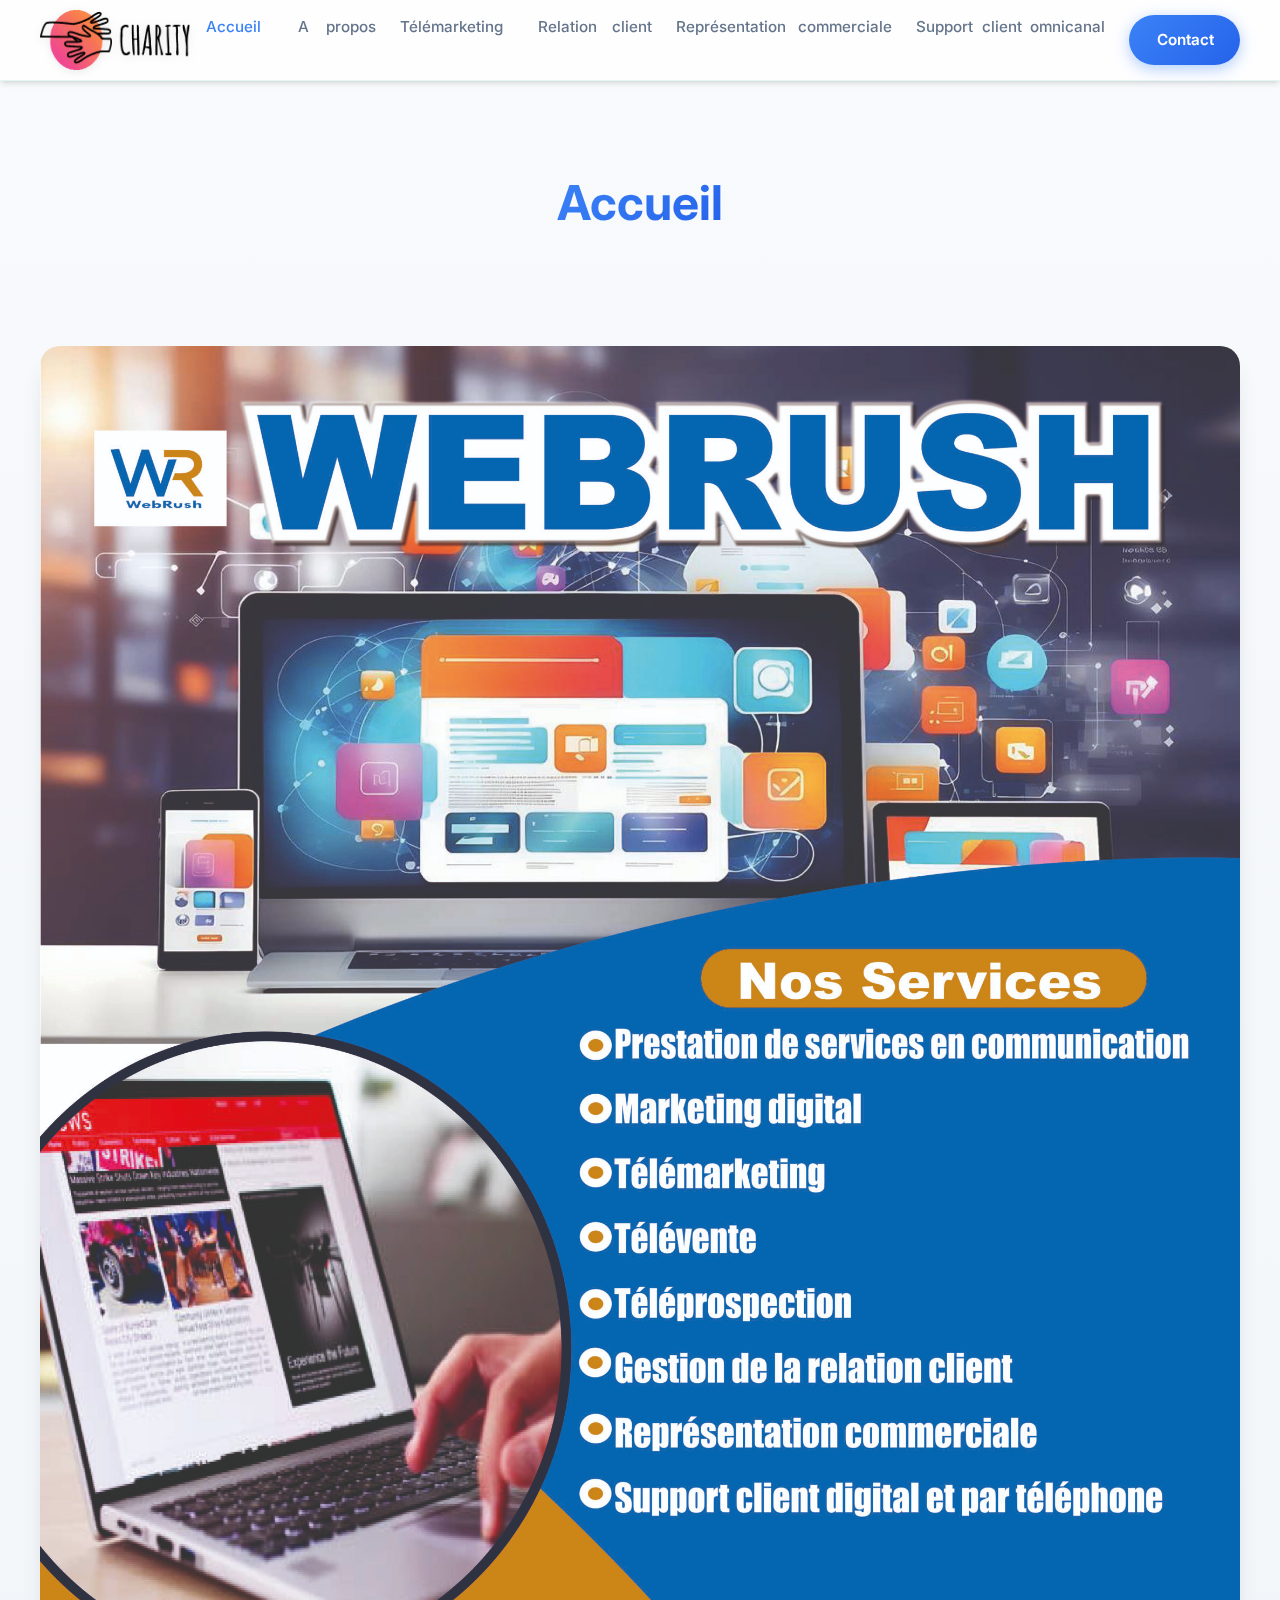
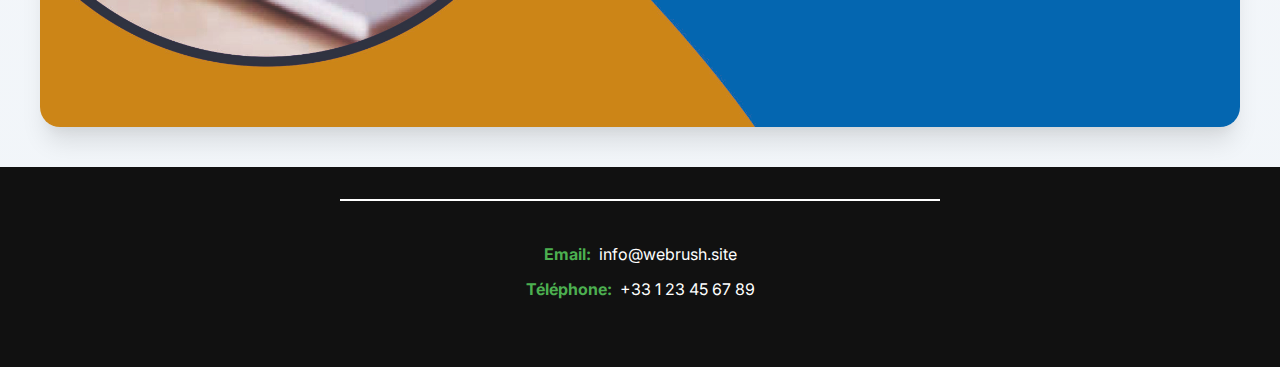
<file: index.html>
<!DOCTYPE html>
<html lang="fr">
  <head>
    <meta charset="UTF-8" />
    <meta name="viewport" content="width=device-width, initial-scale=1.0" />
    <title>Accueil - WebRush</title>
    <link rel="stylesheet" href="css/main.css" />
    <link rel="stylesheet" href="css/footer.css" />
    <link rel="preload" href="img/logo.png" as="image" />
  </head>
  <body>
    <nav class="nav-container">
      <div class="nav-main">
        <a href="index.html" class="logo">
          <img src="img/logo.png" alt="WebRush Logo" class="logo-img" />
        </a>

        <ul class="nav-menu">
          <li><a href="index.html">Accueil</a></li>
          <li><a href="about.html">A propos</a></li>
          <li><a href="telemarketing.html">Télémarketing</a></li>
          <li><a href="client.html">Relation client</a></li>
          <li><a href="commercial.html">Représentation commerciale</a></li>
          <li><a href="support.html">Support client omnicanal</a></li>
        </ul>
        <a href="contact.html" class="donate-link">Contact</a>
        <button class="hamburger">
          <span></span>
          <span></span>
          <span></span>
        </button>
      </div>
    </nav>

    <main class="content">
      <h1>Accueil</h1>
    </main>
    <img src="img/fly.jpeg" alt="" class="fly" />

    <footer class="footer">
      <div class="footer-content">
        <div class="contact-section">
          <div class="contact-title"></div>
          <div class="contact-info">
            <p class="contact-item">
              <span class="contact-label">Email:</span>
              info@webrush.site
            </p>
            <p class="contact-item">
              <span class="contact-label">Téléphone:</span>
              +33 1 23 45 67 89
            </p>
          </div>
        </div>
      </div>
    </footer>

    <script src="js/script.js" defer></script>
  </body>
</html>
</file>
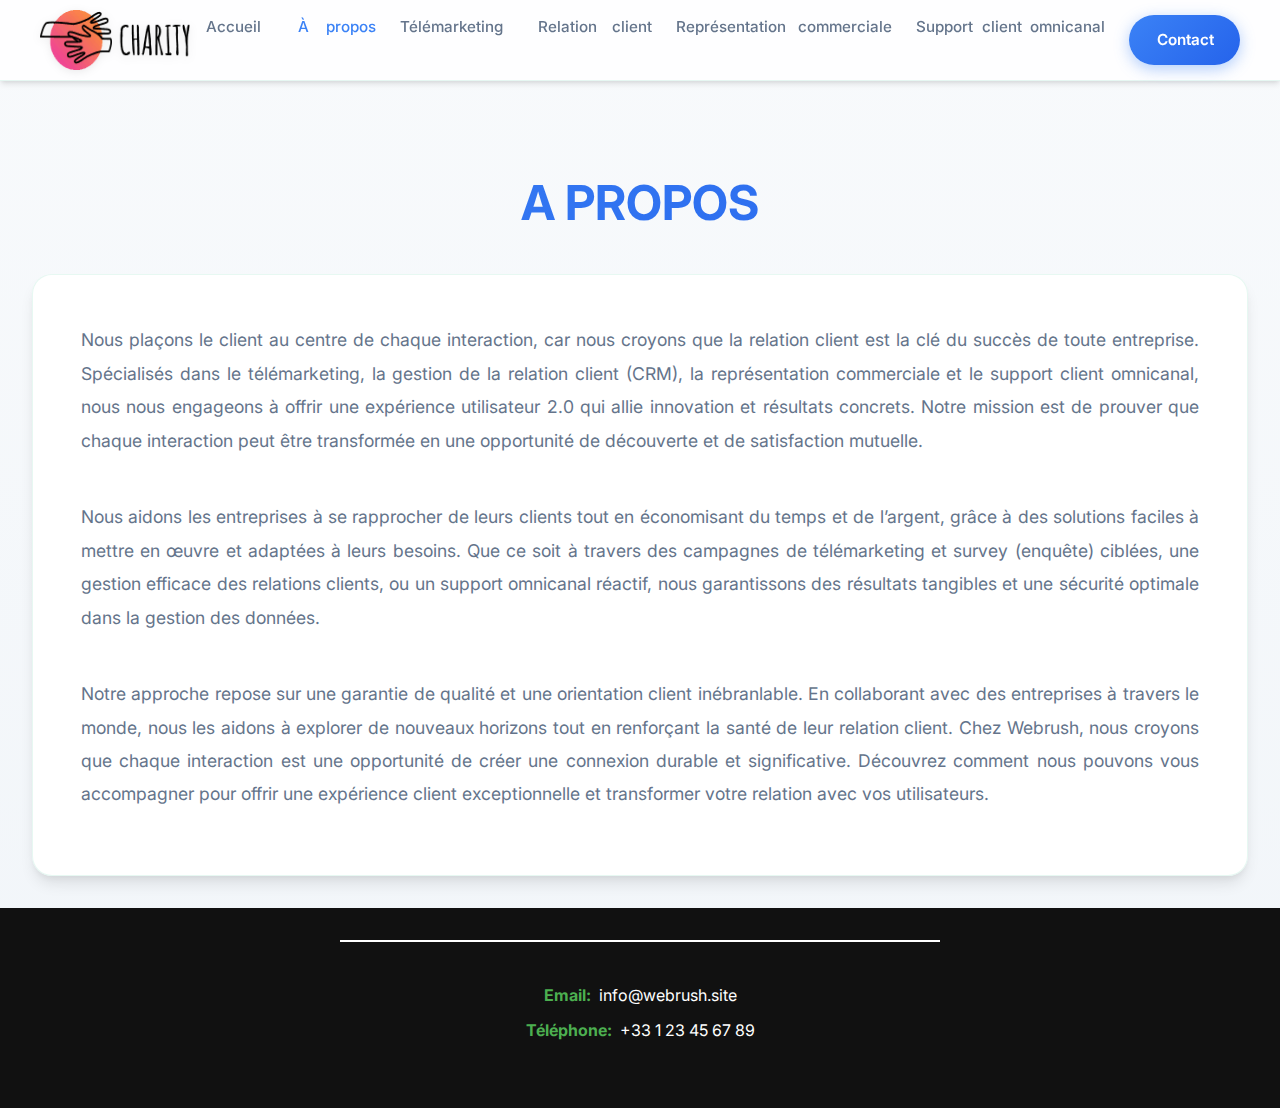
<file: about.html>
<!DOCTYPE html>
<html lang="fr">
  <head>
    <meta charset="UTF-8" />
    <meta name="viewport" content="width=device-width, initial-scale=1.0" />
    <title>À propos - WebRush</title>
    <link rel="stylesheet" href="css/main.css" />
    <link rel="stylesheet" href="css/footer.css" />
    <link rel="preload" href="img/logo.png" as="image" />
  </head>
  <body>
    <nav class="nav-container">
      <div class="nav-main">
        <a href="index.html" class="logo">
          <img src="img/logo.png" alt="WebRush Logo" class="logo-img" />
        </a>
        <ul class="nav-menu">
          <li><a href="index.html">Accueil</a></li>
          <li><a href="about.html">À propos</a></li>
          <li><a href="telemarketing.html">Télémarketing</a></li>
          <li><a href="client.html">Relation client</a></li>
          <li><a href="commercial.html">Représentation commerciale</a></li>
          <li><a href="support.html">Support client omnicanal</a></li>
        </ul>
        <a href="contact.html" class="donate-link">Contact</a>
        <button class="hamburger">
          <span></span>
          <span></span>
          <span></span>
        </button>
      </div>
    </nav>

    <main class="content">
      <h1>A PROPOS</h1>

      <div class="about-content">
        <p>
          Nous plaçons le client au centre de chaque interaction, car nous
          croyons que la relation client est la clé du succès de toute
          entreprise. Spécialisés dans le télémarketing, la gestion de la
          relation client (CRM), la représentation commerciale et le support
          client omnicanal, nous nous engageons à offrir une expérience
          utilisateur 2.0 qui allie innovation et résultats concrets. Notre
          mission est de prouver que chaque interaction peut être transformée en
          une opportunité de découverte et de satisfaction mutuelle.
        </p>
        <br />

        <p>
          Nous aidons les entreprises à se rapprocher de leurs clients tout en
          économisant du temps et de l’argent, grâce à des solutions faciles à
          mettre en œuvre et adaptées à leurs besoins. Que ce soit à travers des
          campagnes de télémarketing et survey (enquête) ciblées, une gestion
          efficace des relations clients, ou un support omnicanal réactif, nous
          garantissons des résultats tangibles et une sécurité optimale dans la
          gestion des données.
        </p>
        <br />

        <p>
          Notre approche repose sur une garantie de qualité et une orientation
          client inébranlable. En collaborant avec des entreprises à travers le
          monde, nous les aidons à explorer de nouveaux horizons tout en
          renforçant la santé de leur relation client. Chez Webrush, nous
          croyons que chaque interaction est une opportunité de créer une
          connexion durable et significative. Découvrez comment nous pouvons
          vous accompagner pour offrir une expérience client exceptionnelle et
          transformer votre relation avec vos utilisateurs.
        </p>
      </div>
    </main>

    <footer class="footer">
      <div class="footer-content">
        <div class="contact-section">
          <div class="contact-title"></div>
          <div class="contact-info">
            <p class="contact-item">
              <span class="contact-label">Email:</span>
              info@webrush.site
            </p>
            <p class="contact-item">
              <span class="contact-label">Téléphone:</span>
              +33 1 23 45 67 89
            </p>
          </div>
        </div>
      </div>
    </footer>

    <script src="js/script.js" defer></script>
  </body>
</html>
</file>
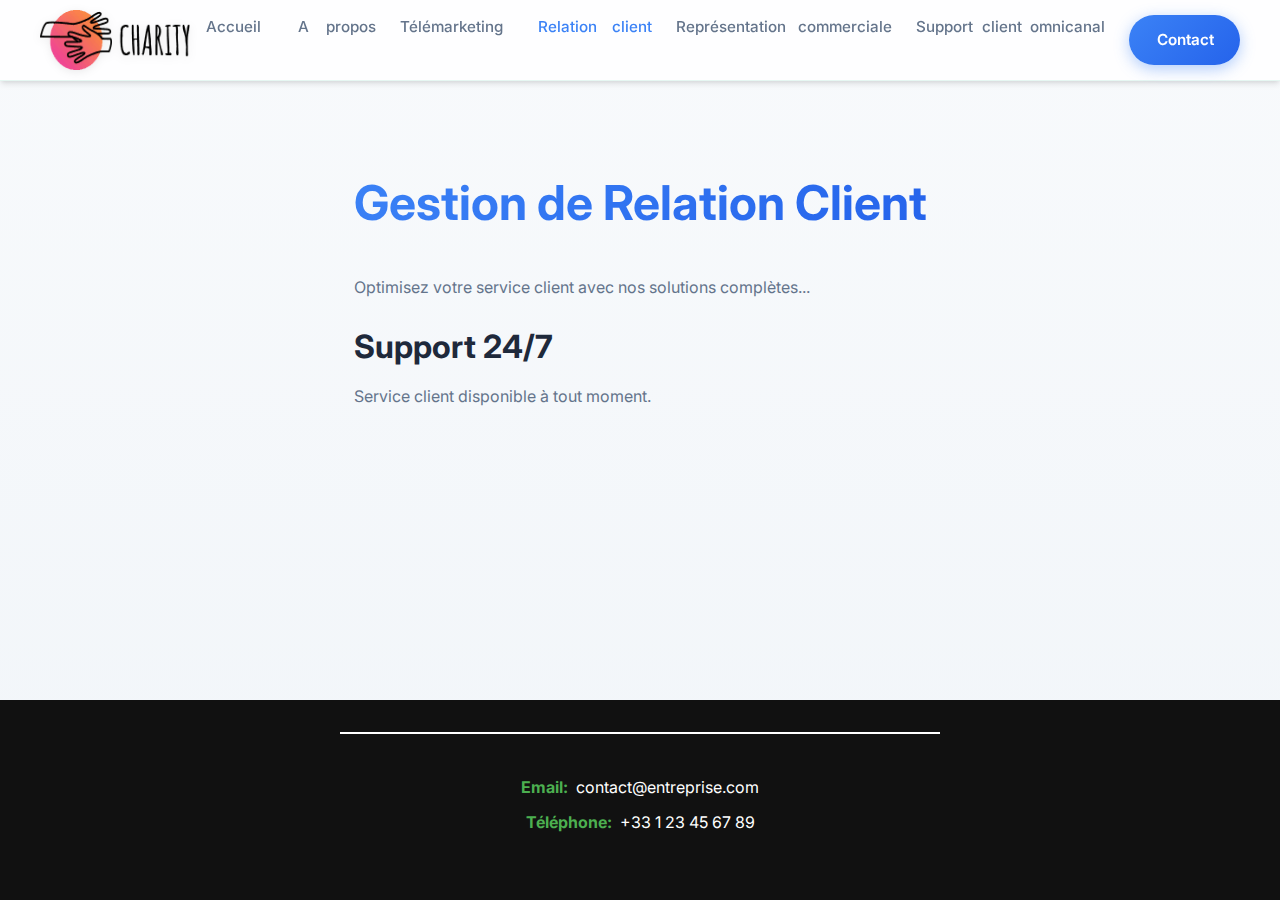
<file: client.html>
<!DOCTYPE html>
<html lang="fr">
  <head>
    <meta charset="UTF-8" />
    <meta name="viewport" content="width=device-width, initial-scale=1.0" />
    <title>Relation Client - WebRush</title>
    <link rel="stylesheet" href="css/main.css" />
    <link rel="stylesheet" href="css/footer.css" />
    <link rel="preload" href="img/logo.png" as="image" />
  </head>
  <body>
    <nav class="nav-container">
      <div class="nav-main">
        <a href="index.html" class="logo">
          <img src="img/logo.png" alt="WebRush Logo" class="logo-img" />
        </a>
        <ul class="nav-menu">
          <li><a href="index.html">Accueil</a></li>
          <li><a href="about.html">A propos</a></li>
          <li><a href="telemarketing.html">Télémarketing</a></li>
          <li><a href="client.html">Relation client</a></li>
          <li><a href="commercial.html">Représentation commerciale</a></li>
          <li><a href="support.html">Support client omnicanal</a></li>
        </ul>
        <a href="contact.html" class="donate-link">Contact</a>
        <button class="hamburger">
          <span></span>
          <span></span>
          <span></span>
        </button>
      </div>
    </nav>

    <main class="content">
      <h1>Gestion de Relation Client</h1>
      <p>Optimisez votre service client avec nos solutions complètes...</p>
      <section>
        <h2>Support 24/7</h2>
        <p>Service client disponible à tout moment.</p>
      </section>
    </main>

    <footer class="footer">
      <div class="footer-content">
        <div class="contact-section">
          <div class="contact-title"></div>
          <div class="contact-info">
            <p class="contact-item">
              <span class="contact-label">Email:</span>
              contact@entreprise.com
            </p>
            <p class="contact-item">
              <span class="contact-label">Téléphone:</span>
              +33 1 23 45 67 89
            </p>
          </div>
        </div>
      </div>
    </footer>

    <script src="js/script.js" defer></script>
  </body>
</html>
</file>
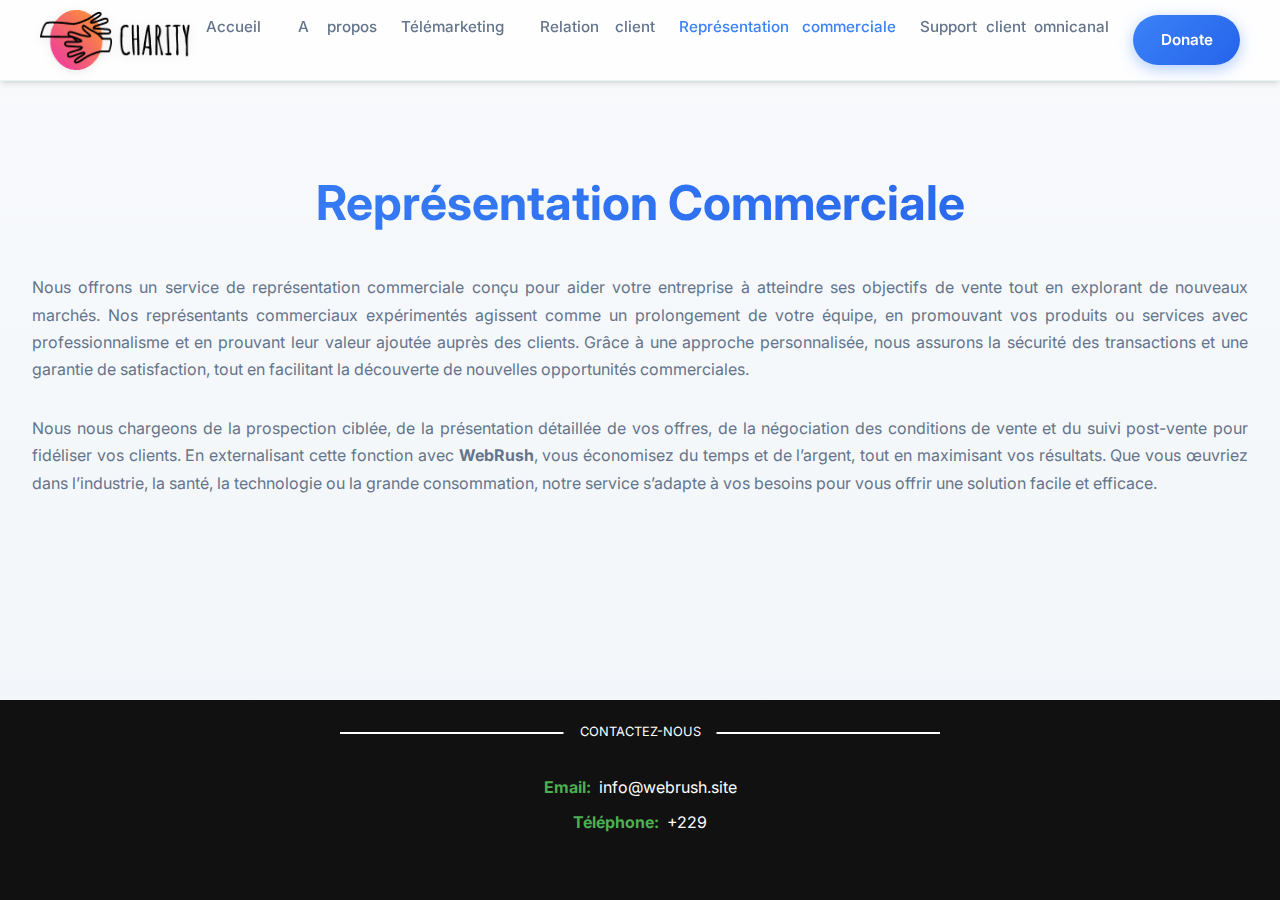
<file: commercial.html>
<!DOCTYPE html>
<html lang="fr">
  <head>
    <meta charset="UTF-8" />
    <meta name="viewport" content="width=device-width, initial-scale=1.0" />
    <title>Représentation Commerciale - WebRush</title>
    <link rel="stylesheet" href="css/main.css" />
    <link rel="stylesheet" href="css/footer.css" />
  </head>
  <body>
    <nav class="nav-container">
      <div class="nav-main">
        <a href="index.html" class="logo"
          ><img src="img/logo.png" alt="" class="logo-img"
        /></a>
        <ul class="nav-menu">
          <li><a href="index.html">Accueil</a></li>
          <li><a href="about.html">A propos</a></li>
          <li><a href="telemarketing.html">Télémarketing</a></li>
          <li><a href="client.html">Relation client</a></li>
          <li><a href="commercial.html">Représentation commerciale</a></li>
          <li><a href="support.html">Support client omnicanal</a></li>
        </ul>
        <a href="donate.html" class="donate-link">Donate</a>
        <button class="hamburger">
          <span></span>
          <span></span>
          <span></span>
        </button>
      </div>
    </nav>

    <main class="content">
      <h1>Représentation Commerciale</h1>

      <section>
        <p>
          Nous offrons un service de représentation commerciale conçu pour aider
          votre entreprise à atteindre ses objectifs de vente tout en explorant
          de nouveaux marchés. Nos représentants commerciaux expérimentés
          agissent comme un prolongement de votre équipe, en promouvant vos
          produits ou services avec professionnalisme et en prouvant leur valeur
          ajoutée auprès des clients. Grâce à une approche personnalisée, nous
          assurons la sécurité des transactions et une garantie de satisfaction,
          tout en facilitant la découverte de nouvelles opportunités
          commerciales.
        </p>
      </section>

      <section>
        <p>
          Nous nous chargeons de la prospection ciblée, de la présentation
          détaillée de vos offres, de la négociation des conditions de vente et
          du suivi post-vente pour fidéliser vos clients. En externalisant cette
          fonction avec <strong>WebRush</strong>, vous économisez du temps et de
          l’argent, tout en maximisant vos résultats. Que vous œuvriez dans
          l’industrie, la santé, la technologie ou la grande consommation, notre
          service s’adapte à vos besoins pour vous offrir une solution facile et
          efficace.
        </p>
      </section>
    </main>

    <footer class="footer">
      <div class="footer-content">
        <div class="contact-section">
          <div class="contact-title">Contactez-nous</div>
          <div class="contact-info">
            <p class="contact-item">
              <span class="contact-label">Email:</span>
              info@webrush.site
            </p>
            <p class="contact-item">
              <span class="contact-label">Téléphone:</span>
              +229
            </p>
          </div>
        </div>
      </div>
    </footer>
    <script src="js/script.js"></script>
  </body>
</html>
</file>
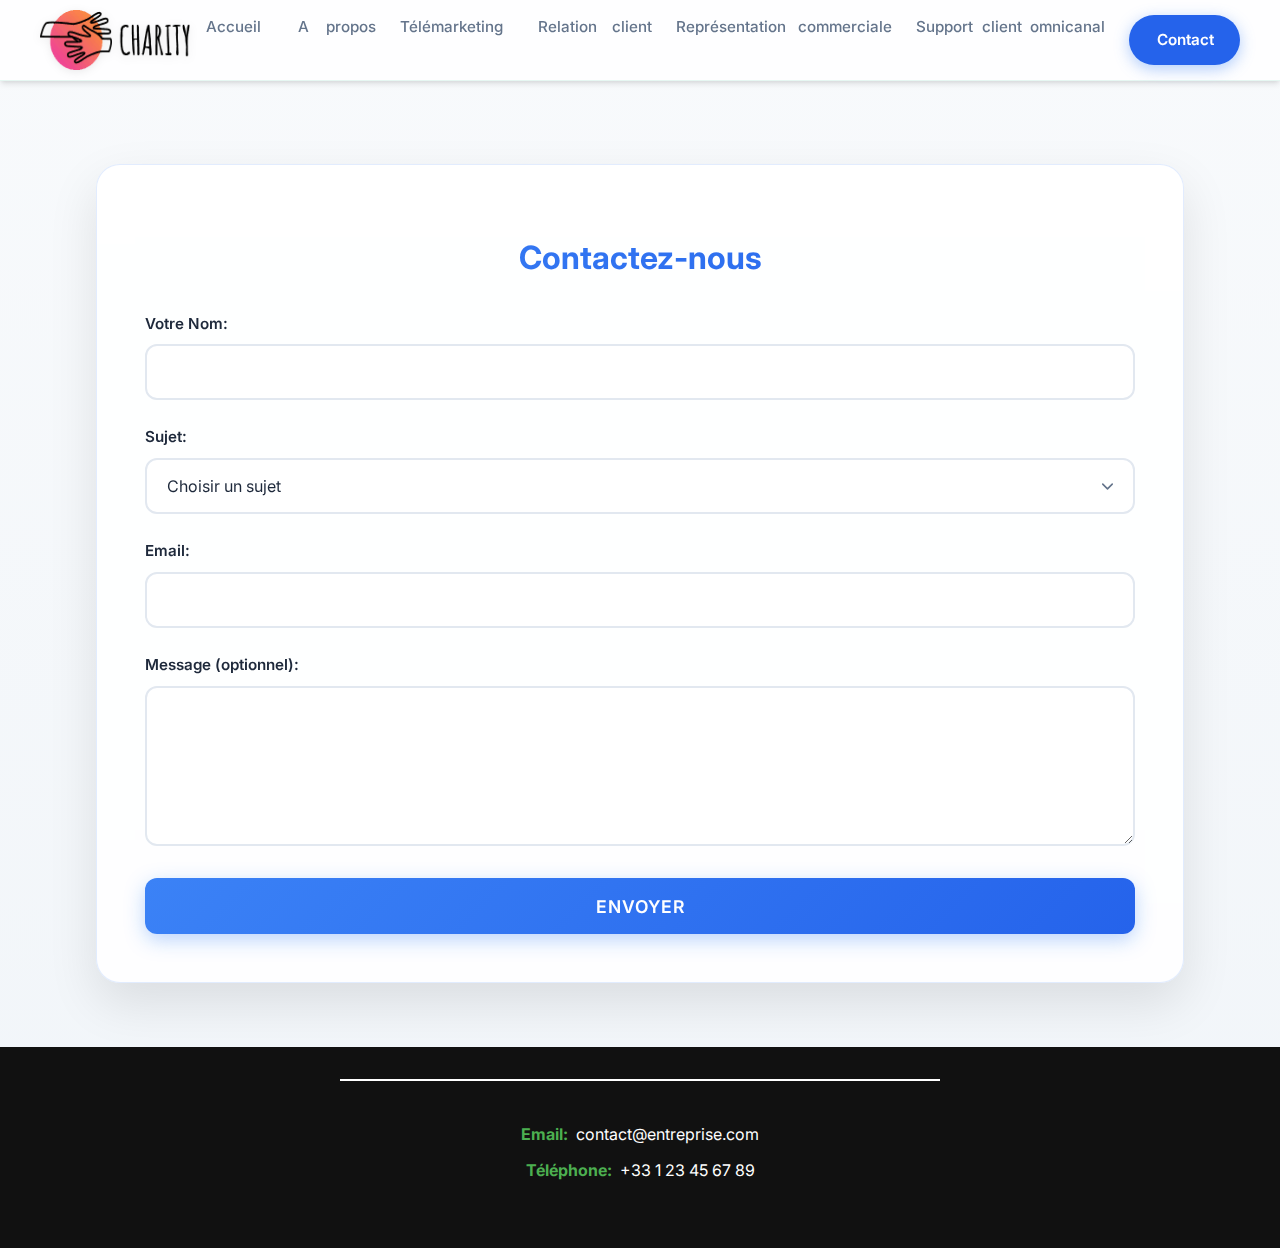
<file: contact.html>
<!DOCTYPE html>
<html lang="fr">
  <head>
    <meta charset="UTF-8" />
    <meta name="viewport" content="width=device-width, initial-scale=1.0" />
    <title>Contactez-nous - WebRush</title>
    <link rel="stylesheet" href="css/main.css" />
    <link rel="stylesheet" href="css/footer.css" />
    <link rel="stylesheet" href="css/form.css" />
    <link rel="preload" href="img/logo.png" as="image" />
  </head>
  <body>
    <nav class="nav-container">
      <div class="nav-main">
        <a href="index.html" class="logo">
          <img src="img/logo.png" alt="WebRush Logo" class="logo-img" />
        </a>

        <ul class="nav-menu">
          <li><a href="index.html">Accueil</a></li>
          <li><a href="about.html">A propos</a></li>
          <li><a href="telemarketing.html">Télémarketing</a></li>
          <li><a href="client.html">Relation client</a></li>
          <li><a href="commercial.html">Représentation commerciale</a></li>
          <li><a href="support.html">Support client omnicanal</a></li>
        </ul>
        <a href="contact.html" class="donate-link active">Contact</a>
        <button class="hamburger">
          <span></span>
          <span></span>
          <span></span>
        </button>
      </div>
    </nav>

    <main class="content">
      <section class="contact-form">
        <h2>Contactez-nous</h2>
        <form action="https://formspree.io/f/mwplejdp" method="POST">
          <div class="form-group">
            <label for="name">Votre Nom:</label>
            <input type="text" id="name" name="name" />
          </div>

          <div class="form-group">
            <label for="subject">Sujet:</label>
            <select id="subject" name="subject" required>
              <option value="">Choisir un sujet</option>
              <option>Prestation de service en communication</option>
              <option>Marketing digital</option>
              <option>Télémarketing</option>
              <option>Télévente</option>
              <option>Téléprospection</option>
              <option>Gestion de la relation client</option>
              <option>Représentation commerciale</option>
              <option>Support client digital et par téléphone</option>
              <option>Autres - Précisez dans le message</option>
            </select>
          </div>

          <div class="form-group">
            <label for="email">Email:</label>
            <input type="email" id="email" name="_replyto" required />
          </div>

          <div class="form-group">
            <label for="message">Message (optionnel):</label>
            <textarea id="message" name="message" rows="4"></textarea>
          </div>

          <button type="submit">Envoyer</button>
        </form>
      </section>
    </main>

    <footer class="footer">
      <div class="footer-content">
        <div class="contact-section">
          <div class="contact-title"></div>
          <div class="contact-info">
            <p class="contact-item">
              <span class="contact-label">Email:</span>
              contact@entreprise.com
            </p>
            <p class="contact-item">
              <span class="contact-label">Téléphone:</span>
              +33 1 23 45 67 89
            </p>
          </div>
        </div>
      </div>
    </footer>

    <script src="js/script.js" defer></script>
  </body>
</html>
</file>
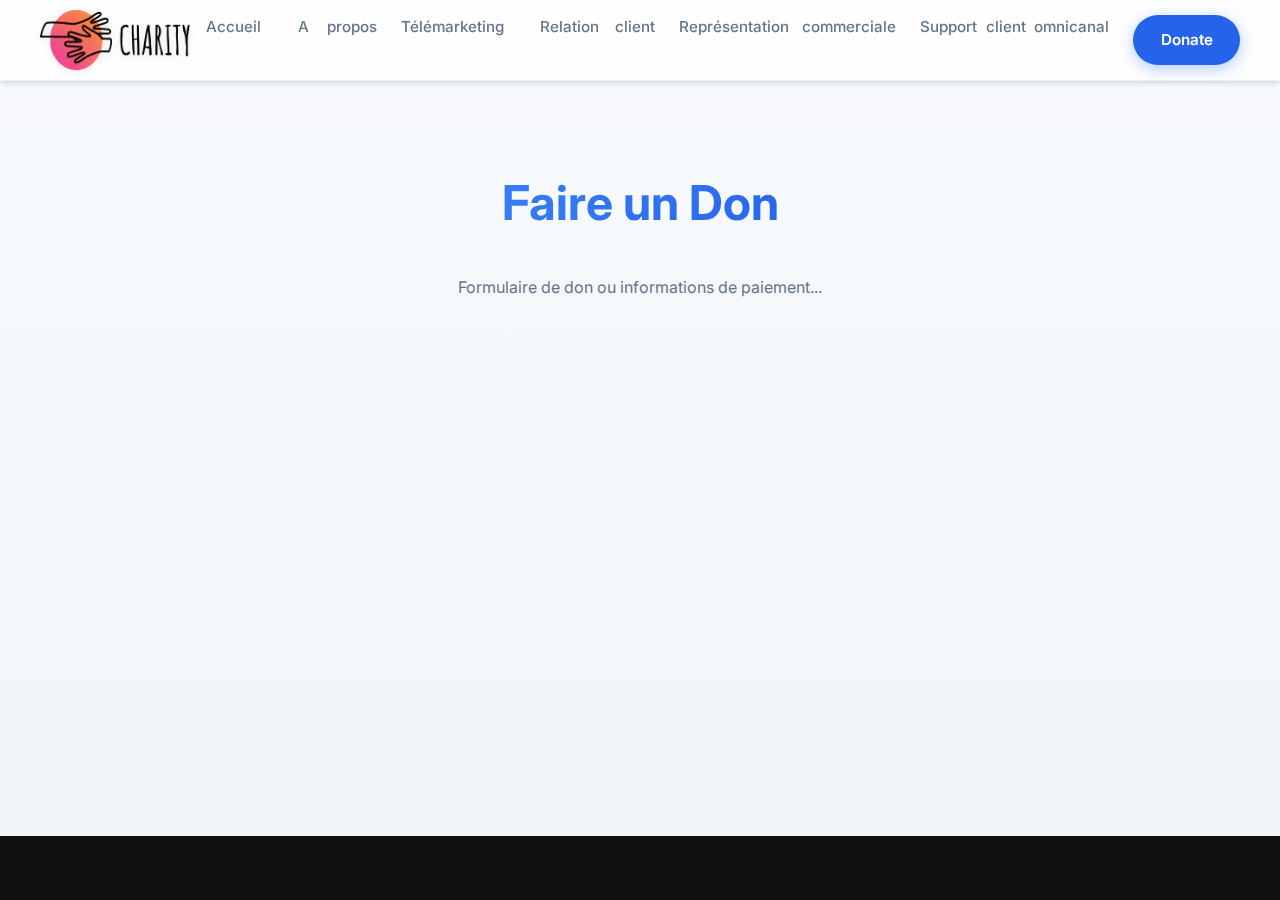
<file: donate.html>
<!DOCTYPE html>
<html lang="fr">
  <head>
    <meta charset="UTF-8" />
    <meta name="viewport" content="width=device-width, initial-scale=1.0" />
    <title>Don - WebRush</title>
    <link rel="stylesheet" href="css/main.css" />
    <link rel="stylesheet" href="css/footer.css" />
  </head>
  <body>
    <nav class="nav-container">
      <div class="nav-main">
        <a href="index.html" class="logo"
          ><img src="img/logo.png" alt="" class="logo-img"
        /></a>
        <ul class="nav-menu">
          <li><a href="index.html">Accueil</a></li>
          <li><a href="about.html">A propos</a></li>
          <li><a href="telemarketing.html">Télémarketing</a></li>
          <li><a href="client.html">Relation client</a></li>
          <li><a href="commercial.html">Représentation commerciale</a></li>
          <li><a href="support.html">Support client omnicanal</a></li>
        </ul>
        <a href="donate.html" class="donate-link active">Donate</a>
        <button class="hamburger">
          <span></span>
          <span></span>
          <span></span>
        </button>
      </div>
    </nav>

    <main class="content">
      <h1>Faire un Don</h1>
      <p>Formulaire de don ou informations de paiement...</p>
    </main>

    <footer class="footer">
      <!-- Same footer as other pages -->
    </footer>

    <script src="js/script.js"></script>
  </body>
</html>
</file>
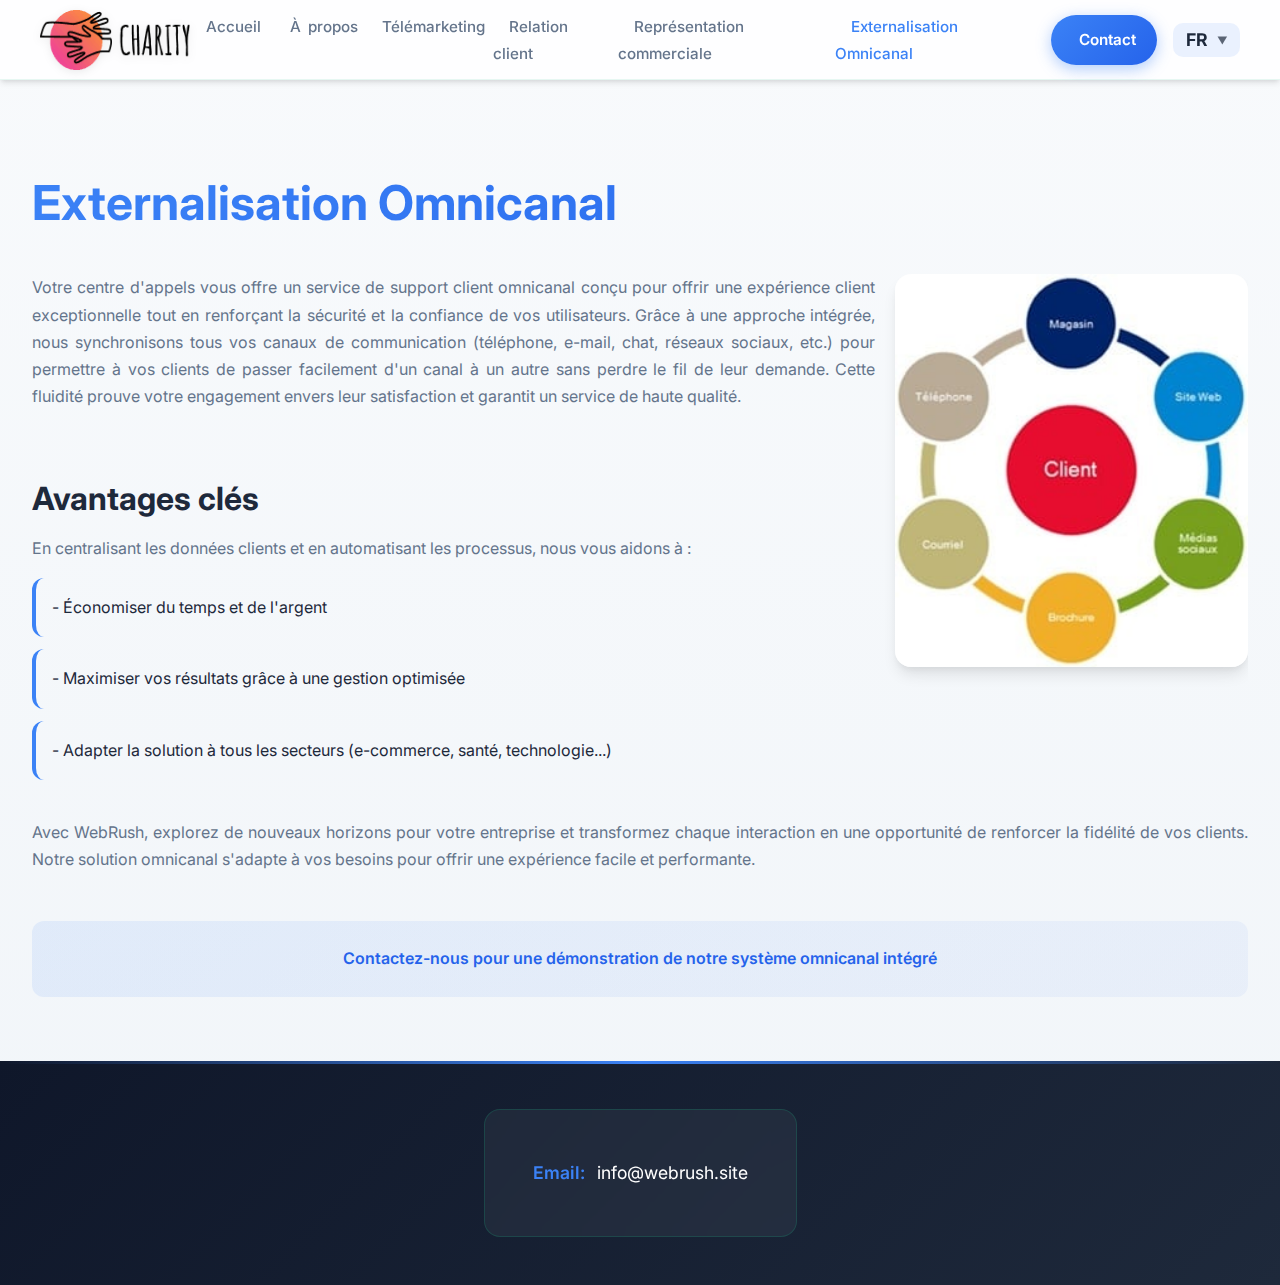
<file: support.html>
<!DOCTYPE html>
<html lang="fr">

<head>
  <meta charset="UTF-8" />
  <meta name="viewport" content="width=device-width, initial-scale=1.0" />
  <meta name="description" content="Externalisation Omnicanal WebRush - Support client intégré sur tous les canaux." />
  <title>Externalisation omnicanal - WebRush</title>
  <link rel="icon" type="image/png" href="img/logo.png" />
  <link rel="dns-prefetch" href="//fonts.googleapis.com" />
  <link rel="preconnect" href="https://fonts.googleapis.com" />
  <link rel="preconnect" href="https://fonts.gstatic.com" crossorigin />
  <style>
    :root {
      --primary: #10b981;
      --bg-primary: #fff;
      --text-primary: #1e293b;
      --nav-height: 80px
    }

    * {
      margin: 0;
      padding: 0;
      box-sizing: border-box
    }

    body {
      font-family: 'Inter', system-ui, sans-serif;
      background: var(--bg-primary);
      color: var(--text-primary)
    }

    .nav-container {
      position: fixed;
      top: 0;
      left: 0;
      right: 0;
      z-index: 1000;
      background: rgba(255, 255, 255, 0.95);
      backdrop-filter: blur(20px);
      height: var(--nav-height)
    }

    .content {
      margin-top: calc(var(--nav-height) + 20px);
      padding: 2rem;
      max-width: 1400px;
      margin-left: auto;
      margin-right: auto
    }
  </style>
  <link rel="preload" href="img/logo.png" as="image" />
  <link rel="stylesheet" href="css/main.min.css" />
  <link rel="stylesheet" href="css/footer.min.css" />
</head>

<body>
  <nav class="nav-container">
    <div class="nav-main">
      <a href="index.html" class="logo">
        <img src="img/logo.png" alt="WebRush Logo" class="logo-img" />
      </a>
      <ul class="nav-menu">
        <li><a href="index.html" data-i18n="nav.home">Accueil</a></li>
        <li><a href="about.html" data-i18n="nav.about">À propos</a></li>
        <li><a href="telemarketing.html" data-i18n="nav.telemarketing">Télémarketing</a></li>
        <li><a href="client.html" data-i18n="nav.client">Relation client</a></li>
        <li><a href="commercial.html" data-i18n="nav.commercial">Représentation commerciale</a></li>
        <li><a href="support.html" class="active" data-i18n="nav.support">Externalisation Omnicanal</a></li>
      </ul>
      <a href="contact.html" class="donate-link" data-i18n="nav.contact">Contact</a>
      <div class="lang-selector">
        <button class="lang-current">
          <span class="lang-flag">FR</span>
          <span class="lang-code">FR</span>
          <span class="lang-arrow">▼</span>
        </button>
        <div class="lang-dropdown">
          <div class="lang-option" data-lang="fr">
            <span class="lang-flag">FR</span>
            <span class="lang-name">Français</span>
            <span class="lang-check">✓</span>
          </div>
          <div class="lang-option" data-lang="en">
            <span class="lang-flag">EN</span>
            <span class="lang-name">English</span>
            <span class="lang-check">✓</span>
          </div>
        </div>
      </div>
      <button class="hamburger">
        <span></span>
        <span></span>
        <span></span>
      </button>
    </div>
  </nav>

  <main class="content">
    <h1 style="text-align: left" data-i18n="support.title">Externalisation Omnicanal</h1>

    <section style="overflow: auto">
      <img src="img/rc/sp.jpg" alt="Support client omnicanal" class="support-img" />
      <p data-i18n="support.intro">
        Votre centre d'appels vous offre un service de support client
        omnicanal conçu pour offrir une expérience client exceptionnelle tout
        en renforçant la sécurité et la confiance de vos utilisateurs. Grâce à
        une approche intégrée, nous synchronisons tous vos canaux de
        communication (téléphone, e-mail, chat, réseaux sociaux, etc.) pour
        permettre à vos clients de passer facilement d'un canal à un autre
        sans perdre le fil de leur demande. Cette fluidité prouve votre
        engagement envers leur satisfaction et garantit un service de haute
        qualité.
      </p>
      <br />
      <h2 data-i18n="support.advantages_title">Avantages clés</h2>
      <p data-i18n="support.advantages_intro">
        En centralisant les données clients et en automatisant les processus,
        nous vous aidons à :
      </p>
      <ul>
        <li data-i18n="support.adv1">- Économiser du temps et de l'argent</li>
        <li data-i18n="support.adv2">- Maximiser vos résultats grâce à une gestion optimisée</li>
        <li data-i18n="support.adv3">
          - Adapter la solution à tous les secteurs (e-commerce, santé,
          technologie...)
        </li>
      </ul>
      <br />
      <p data-i18n="support.benefit">
        Avec <strong>WebRush</strong>, explorez de nouveaux horizons pour
        votre entreprise et transformez chaque interaction en une opportunité
        de renforcer la fidélité de vos clients. Notre solution omnicanal
        s'adapte à vos besoins pour offrir une expérience facile et
        performante.
      </p>
    </section>

    <section>
      <p class="cta" data-i18n="support.cta">
        Contactez-nous pour une démonstration de notre système omnicanal intégré
      </p>
    </section>
  </main>

  <footer class="footer">
    <div class="footer-content">
      <div class="contact-section">
        <div class="contact-title"></div>
        <div class="contact-info">
          <p class="contact-item">
            <span class="contact-label">Email:</span>
            <a href="mailto:info@webrush.site" style="color: #fff">info@webrush.site</a>
          </p>
        </div>
      </div>
    </div>
  </footer>

  <script src="js/i18n.min.js" defer></script>
  <script src="js/script.min.js" defer></script>
</body>

</html>
</file>
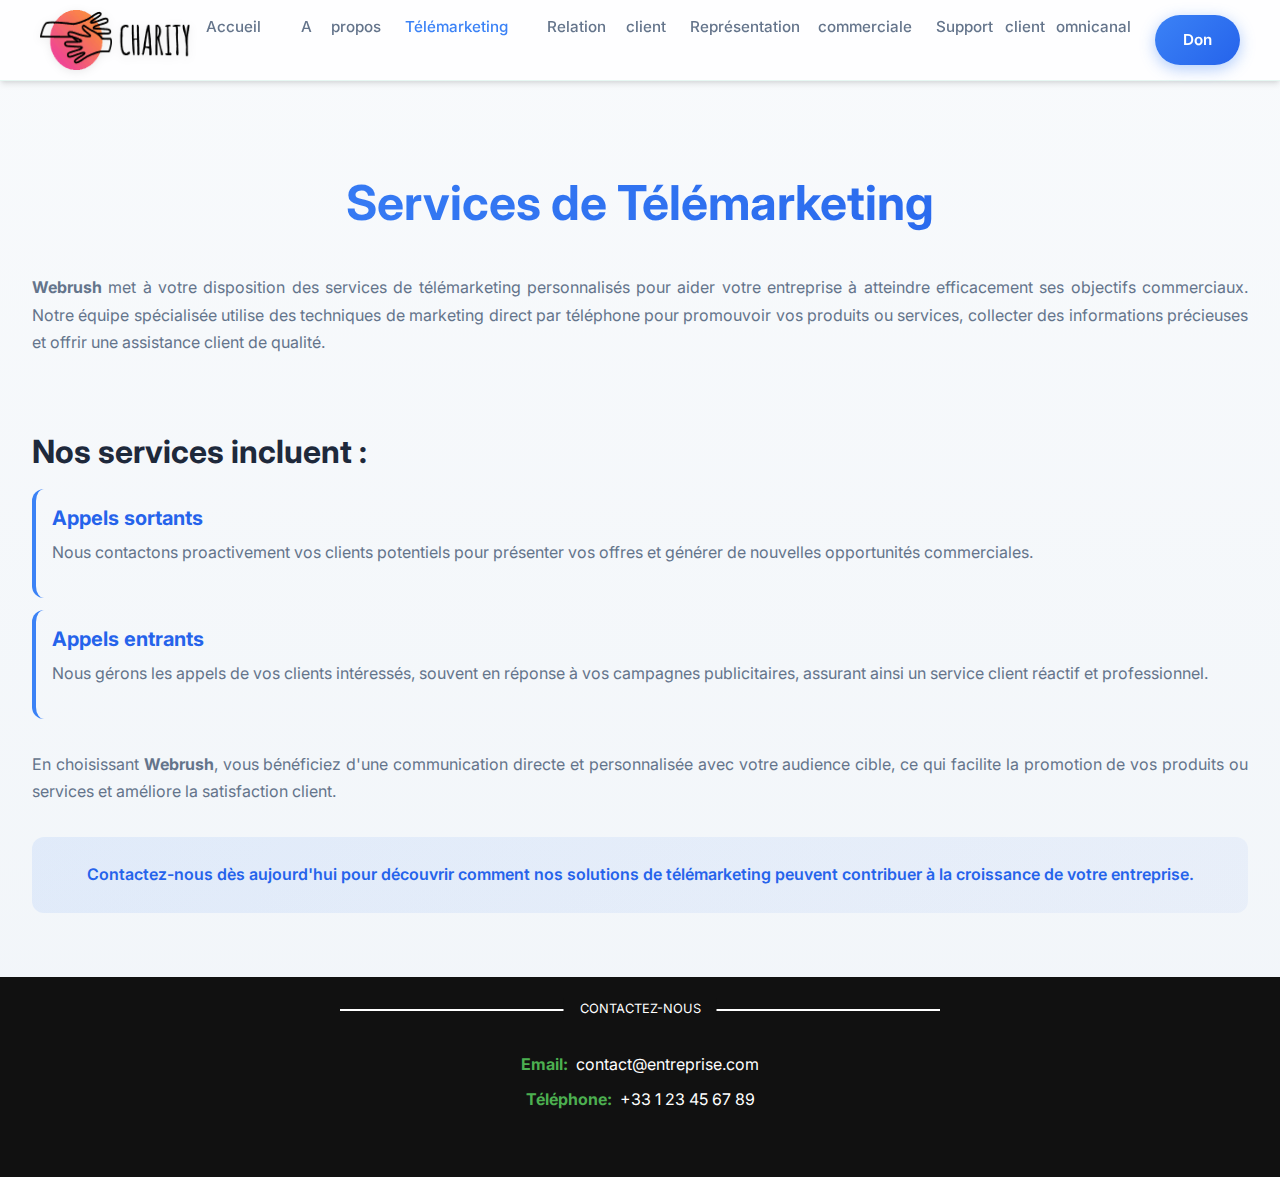
<file: telemarketing.html>
<!DOCTYPE html>
<html lang="fr">
  <head>
    <meta charset="UTF-8" />
    <meta name="viewport" content="width=device-width, initial-scale=1.0" />
    <title>Télémarketing - WebRush</title>
    <link rel="stylesheet" href="css/main.css" />
    <link rel="stylesheet" href="css/footer.css" />
  </head>
  <body>
    <nav class="nav-container">
      <div class="nav-main">
        <a href="index.html" class="logo"
          ><img src="img/logo.png" alt="" class="logo-img"
        /></a>
        <ul class="nav-menu">
          <li><a href="index.html">Accueil</a></li>
          <li><a href="about.html">A propos</a></li>
          <li><a href="telemarketing.html">Télémarketing</a></li>
          <li><a href="client.html">Relation client</a></li>
          <li><a href="commercial.html">Représentation commerciale</a></li>
          <li><a href="support.html">Support client omnicanal</a></li>
        </ul>
        <a href="donate.html" class="donate-link">Don</a>
        <button class="hamburger">
          <span></span>
          <span></span>
          <span></span>
        </button>
      </div>
    </nav>

    <main class="content">
      <h1>Services de Télémarketing</h1>

      <section>
        <p>
          <strong>Webrush</strong> met à votre disposition des services de
          télémarketing personnalisés pour aider votre entreprise à atteindre
          efficacement ses objectifs commerciaux. Notre équipe spécialisée
          utilise des techniques de marketing direct par téléphone pour
          promouvoir vos produits ou services, collecter des informations
          précieuses et offrir une assistance client de qualité.
        </p>
        <br />
      </section>

      <section>
        <h2>Nos services incluent :</h2>
        <ul>
          <li>
            <h3>Appels sortants</h3>
            <p>
              Nous contactons proactivement vos clients potentiels pour
              présenter vos offres et générer de nouvelles opportunités
              commerciales.
            </p>
          </li>
          <li>
            <h3>Appels entrants</h3>
            <p>
              Nous gérons les appels de vos clients intéressés, souvent en
              réponse à vos campagnes publicitaires, assurant ainsi un service
              client réactif et professionnel.
            </p>
          </li>
        </ul>
      </section>

      <section>
        <p>
          En choisissant <strong>Webrush</strong>, vous bénéficiez d'une
          communication directe et personnalisée avec votre audience cible, ce
          qui facilite la promotion de vos produits ou services et améliore la
          satisfaction client.
        </p>
        <p class="cta">
          Contactez-nous dès aujourd'hui pour découvrir comment nos solutions de
          télémarketing peuvent contribuer à la croissance de votre entreprise.
        </p>
      </section>
    </main>

    <footer class="footer">
      <div class="footer-content">
        <div class="contact-section">
          <div class="contact-title">Contactez-nous</div>
          <div class="contact-info">
            <p class="contact-item">
              <span class="contact-label">Email:</span>
              contact@entreprise.com
            </p>
            <p class="contact-item">
              <span class="contact-label">Téléphone:</span>
              +33 1 23 45 67 89
            </p>
          </div>
        </div>
      </div>
    </footer>

    <script src="js/script.js"></script>
  </body>
</html>
</file>
<file: css/main.css>
/* ========================================
   WebRush Modern Design System
   ======================================== */

/* Import Modern Typography */
@import url('https://fonts.googleapis.com/css2?family=Inter:wght@300;400;500;600;700;800&display=swap');

/* CSS Custom Properties */
:root {
  /* Primary Blue Palette */
  --primary: #3b82f6;
  --primary-dark: #2563eb;
  --primary-light: #60a5fa;
  --primary-glow: rgba(59, 130, 246, 0.4);
  --primary-gradient: linear-gradient(135deg, #3b82f6 0%, #2563eb 100%);

  /* Neutral Colors */
  --bg-dark: #0f172a;
  --bg-card: rgba(255, 255, 255, 0.95);
  --bg-glass: rgba(255, 255, 255, 0.8);
  --text-primary: #1e293b;
  --text-secondary: #64748b;
  --text-light: #94a3b8;

  /* Shadows & Effects */
  --shadow-sm: 0 1px 2px rgba(0, 0, 0, 0.05);
  --shadow-md: 0 4px 6px -1px rgba(0, 0, 0, 0.1), 0 2px 4px -1px rgba(0, 0, 0, 0.06);
  --shadow-lg: 0 10px 15px -3px rgba(0, 0, 0, 0.1), 0 4px 6px -2px rgba(0, 0, 0, 0.05);
  --shadow-xl: 0 20px 25px -5px rgba(0, 0, 0, 0.1), 0 10px 10px -5px rgba(0, 0, 0, 0.04);
  --shadow-glow: 0 0 30px var(--primary-glow);

  /* Transitions */
  --transition-fast: 0.15s ease;
  --transition-base: 0.3s cubic-bezier(0.4, 0, 0.2, 1);
  --transition-slow: 0.5s cubic-bezier(0.4, 0, 0.2, 1);

  /* Spacing */
  --nav-height: 80px;
}

/* Global Reset & Base */
* {
  margin: 0;
  padding: 0;
  box-sizing: border-box;
}

html {
  scroll-behavior: smooth;
}

body {
  font-family: 'Inter', -apple-system, BlinkMacSystemFont, 'Segoe UI', sans-serif;
  font-weight: 400;
  line-height: 1.7;
  display: flex;
  flex-direction: column;
  min-height: 100vh;
  background: linear-gradient(180deg, #f8fafc 0%, #f1f5f9 100%);
  color: var(--text-primary);
  text-align: justify;
  text-justify: inter-word;
  overflow-x: hidden;
  -webkit-font-smoothing: antialiased;
  -moz-osx-font-smoothing: grayscale;
}

/* Headings */
h1,
h2,
h3 {
  font-weight: 700;
  line-height: 1.3;
  color: var(--text-primary);
}

h1 {
  font-size: clamp(2rem, 5vw, 3rem);
  text-align: center;
  margin: 2.5rem 0;
  background: var(--primary-gradient);
  -webkit-background-clip: text;
  -webkit-text-fill-color: transparent;
  background-clip: text;
}

h2 {
  font-size: clamp(1.5rem, 3vw, 2rem);
  margin: 1.5rem 0 1rem;
  color: var(--text-primary);
}

h3 {
  font-size: 1.25rem;
  color: var(--primary-dark);
  margin-bottom: 0.5rem;
}

p {
  margin-bottom: 1rem;
  color: var(--text-secondary);
}

/* ========================================
   Navigation Bar
   ======================================== */
.nav-container {
  background: var(--bg-glass);
  backdrop-filter: blur(20px);
  -webkit-backdrop-filter: blur(20px);
  padding: 0 1.5rem;
  position: fixed;
  width: 100%;
  top: 0;
  z-index: 1000;
  border-bottom: 1px solid rgba(16, 185, 129, 0.1);
  box-shadow: var(--shadow-md);
  transition: var(--transition-base);
}

.nav-container.scrolled {
  background: rgba(255, 255, 255, 0.95);
  box-shadow: var(--shadow-lg);
}

.nav-main {
  display: flex;
  justify-content: space-between;
  align-items: center;
  max-width: 1400px;
  margin: 0 auto;
  padding: 0 1rem;
  height: var(--nav-height);
}

.logo {
  display: flex;
  align-items: center;
  transition: var(--transition-base);
}

.logo:hover {
  transform: scale(1.02);
}

.logo-img {
  height: 60px;
  width: auto;
  max-width: 150px;
  transition: var(--transition-base);
  filter: drop-shadow(0 2px 4px rgba(0, 0, 0, 0.1));
}

.nav-menu {
  display: flex;
  list-style: none;
  gap: 0.5rem;
}

.nav-menu li {
  position: relative;
}

.nav-menu a {
  color: var(--text-secondary);
  text-decoration: none;
  font-size: 0.95rem;
  font-weight: 500;
  padding: 0.5rem 1rem;
  border-radius: 8px;
  transition: var(--transition-base);
  position: relative;
}

.nav-menu a::after {
  content: '';
  position: absolute;
  bottom: 0;
  left: 50%;
  width: 0;
  height: 2px;
  background: var(--primary-gradient);
  transition: var(--transition-base);
  transform: translateX(-50%);
  border-radius: 2px;
}

.nav-menu a:hover {
  background: rgba(59, 130, 246, 0.08);
}

.nav-menu a.active {
  color: var(--primary) !important;
}

.nav-menu a.active::after {
  width: 0;
}

/* Contact Button */
.donate-link {
  background: var(--primary-gradient);
  color: white !important;
  padding: 0.75rem 1.75rem;
  border-radius: 50px;
  margin-left: 1.5rem;
  text-decoration: none;
  font-weight: 600;
  font-size: 0.95rem;
  white-space: nowrap;
  transition: var(--transition-base);
  box-shadow: 0 4px 15px var(--primary-glow);
  position: relative;
  overflow: hidden;
}

.donate-link::before {
  content: '';
  position: absolute;
  top: 0;
  left: -100%;
  width: 100%;
  height: 100%;
  background: linear-gradient(90deg, transparent, rgba(255, 255, 255, 0.3), transparent);
  transition: var(--transition-slow);
}

.donate-link:hover {
  transform: translateY(-3px);
  box-shadow: 0 8px 25px var(--primary-glow);
}

.donate-link:hover::before {
  left: 100%;
}

.donate-link.active {
  background: var(--primary-dark);
}

/* Hamburger Menu */
.hamburger {
  display: none;
  background: none;
  border: none;
  cursor: pointer;
  padding: 0.75rem;
  border-radius: 10px;
  transition: var(--transition-base);
}

.hamburger:hover {
  background: rgba(59, 130, 246, 0.1);
}

.hamburger span {
  display: block;
  width: 24px;
  height: 2px;
  background: var(--text-primary);
  margin: 5px 0;
  border-radius: 2px;
  transition: var(--transition-base);
}

/* ========================================
   Main Content
   ======================================== */
.content {
  margin-top: calc(var(--nav-height) + 20px);
  padding: 2rem;
  max-width: 1400px;
  margin-left: auto;
  margin-right: auto;
  flex: 1;
  animation: fadeInUp 0.6s ease-out;
}

@keyframes fadeInUp {
  from {
    opacity: 0;
    transform: translateY(20px);
  }

  to {
    opacity: 1;
    transform: translateY(0);
  }
}

/* About Content */
.about-content {
  background: var(--bg-card);
  padding: 3rem;
  border-radius: 20px;
  box-shadow: var(--shadow-lg);
  border: 1px solid rgba(16, 185, 129, 0.1);
  transition: var(--transition-base);
}

.about-content:hover {
  box-shadow: var(--shadow-xl);
  transform: translateY(-2px);
}

.about-content p {
  font-size: 1.1rem;
  line-height: 1.9;
}

/* Sections */
section {
  margin-bottom: 2rem;
}

section ul {
  list-style: none;
  padding-left: 0;
}

section ul li {
  padding: 1rem;
  margin-bottom: 0.75rem;
  background: transparent;
  border-radius: 12px;
  border-left: 4px solid var(--primary);
  transition: var(--transition-base);
}

section ul li:hover {
  background: rgba(59, 130, 246, 0.05);
  transform: translateX(5px);
}

/* CTA Text */
.cta {
  font-weight: 600;
  color: var(--primary-dark);
  padding: 1.5rem;
  background: linear-gradient(135deg, rgba(59, 130, 246, 0.1) 0%, rgba(37, 99, 235, 0.05) 100%);
  border-radius: 12px;
  text-align: center;
  margin-top: 2rem;
}

.cta a {
  color: var(--primary-dark);
  text-decoration: underline;
  text-decoration-thickness: 2px;
  text-underline-offset: 3px;
  transition: var(--transition-base);
}

.cta a:hover {
  color: var(--primary);
}

/* ========================================
   Hero/Flyer Image
   ======================================== */
.fly {
  width: 100%;
  height: auto;
  max-width: 1200px;
  margin: 2.5rem auto;
  display: block;
  border-radius: 20px;
  box-shadow: var(--shadow-xl);
  transition: var(--transition-base);
}

.fly:hover {
  transform: scale(1.01);
  box-shadow: 0 25px 50px -12px rgba(0, 0, 0, 0.15);
}

/* Page-specific Images */
.telemarketing-img,
.client-img {
  width: 100%;
  height: auto;
  object-fit: cover;
  display: block;
  margin: 20px auto;
  border-radius: 16px;
  box-shadow: var(--shadow-lg);
  transition: var(--transition-base);
}

.commercial-img {
  float: left;
  margin-right: 20px;
  margin-bottom: 10px;
  width: 29%;
  border-radius: 16px;
  box-shadow: var(--shadow-lg);
  transition: var(--transition-base);
}

.support-img {
  float: right;
  margin-left: 20px;
  margin-bottom: 10px;
  width: 29%;
  border-radius: 16px;
  box-shadow: var(--shadow-lg);
  transition: var(--transition-base);
}

.telemarketing-img:hover,
.client-img:hover,
.commercial-img:hover,
.support-img:hover {
  box-shadow: var(--shadow-xl);
  transform: translateY(-4px);
}

@media (max-width: 768px) {
  .commercial-img {
    width: 55%;
    margin-right: 10px;
  }

  .support-img {
    width: 55%;
    margin-left: 10px;
  }
}

/* ========================================
   Gallery Grid
   ======================================== */
.gallery {
  display: grid;
  grid-template-columns: repeat(auto-fit, minmax(280px, 1fr));
  gap: 2rem;
  padding: 2rem 0;
  max-width: 1400px;
  margin: 0 auto;
}

.gallery-img {
  width: 100%;
  height: 280px;
  object-fit: cover;
  border-radius: 16px;
  box-shadow: var(--shadow-md);
  transition: var(--transition-base);
  cursor: pointer;
  position: relative;
}

.gallery-img:hover {
  transform: translateY(-10px) scale(1.02);
  box-shadow: var(--shadow-glow), var(--shadow-xl);
}

/* ========================================
   Mobile Slider
   ======================================== */
.slider {
  display: none;
  overflow-x: auto;
  scroll-snap-type: x mandatory;
  -webkit-overflow-scrolling: touch;
  padding: 1.5rem 0;
  gap: 1rem;
  scrollbar-width: none;
}

.slider::-webkit-scrollbar {
  display: none;
}

.slide {
  scroll-snap-align: center;
  flex: 0 0 85%;
  border-radius: 16px;
  overflow: hidden;
  box-shadow: var(--shadow-lg);
  transition: var(--transition-base);
}

.slide:hover {
  transform: scale(1.02);
}

/* ========================================
   Responsive Design
   ======================================== */
@media (max-width: 1024px) {
  .nav-main {
    padding: 0 0.5rem;
  }

  .logo-img {
    height: 45px;
    margin-right: auto;
  }

  .nav-menu {
    position: fixed;
    top: 0;
    right: -100%;
    height: 100vh;
    width: 280px;
    background: #ffffff;
    padding: 6rem 2rem 2rem;
    flex-direction: column;
    gap: 0.5rem;
    transition: right 0.4s cubic-bezier(0.25, 1, 0.5, 1);
    z-index: 1001;
    box-shadow: -10px 0 40px rgba(0, 0, 0, 0.15);
  }

  .nav-menu.active {
    right: 0;
  }

  .nav-menu li {
    margin: 0;
    text-align: left;
  }

  .nav-menu a {
    font-size: 1.1rem;
    display: block;
    padding: 1rem;
    border-radius: 12px;
  }

  .nav-menu a::after {
    display: none;
  }

  .donate-link {
    order: 2;
    margin-left: 0;
    margin-right: 1rem;
    padding: 0.6rem 1.5rem;
    font-size: 0.9rem;
  }

  .hamburger {
    display: block;
    order: 3;
    z-index: 1002;
  }

  .hamburger.active span:first-child {
    transform: rotate(45deg) translate(8px, 8px);
    background: var(--primary);
  }

  .hamburger.active span:nth-child(2) {
    opacity: 0;
  }

  .hamburger.active span:last-child {
    transform: rotate(-45deg) translate(8px, -8px);
    background: var(--primary);
  }

  body.menu-open {
    overflow: hidden;
  }

  .content {
    padding: 1.5rem;
  }

  .about-content {
    padding: 2rem;
  }
}

@media (max-width: 768px) {
  :root {
    --nav-height: 70px;
  }

  body {
    text-align: left;
  }

  h1 {
    font-size: 1.75rem;
    margin: 1.25rem 0;
    text-align: center;
  }

  h2 {
    font-size: 1.35rem;
  }

  h3 {
    font-size: 1.1rem;
  }

  p {
    font-size: 0.95rem;
    line-height: 1.65;
  }

  .content {
    margin-top: calc(var(--nav-height) + 10px);
    padding: 1rem;
  }

  .gallery {
    display: none;
  }

  .slider {
    display: flex;
    padding: 1rem 0;
    gap: 0.75rem;
  }

  .slide {
    flex: 0 0 90%;
    border-radius: 12px;
  }

  /* Ensure images in slider show in full on mobile */
  .slide img,
  .slider img {
    width: 100%;
    height: auto;
    object-fit: contain;
    display: block;
  }

  .fly {
    margin: 1rem auto;
    border-radius: 12px;
  }

  .about-content {
    padding: 1.25rem;
    border-radius: 16px;
  }

  .about-content p {
    font-size: 0.95rem;
  }

  /* Mobile images - full width, show in full */
  .telemarketing-img,
  .client-img {
    margin: 1rem auto;
    border-radius: 12px;
    width: 100%;
    height: auto;
    object-fit: contain;
  }

  .commercial-img,
  .support-img {
    float: none;
    width: 100%;
    margin: 1rem 0;
    border-radius: 12px;
    height: auto;
    object-fit: contain;
  }

  /* Section styling for mobile */
  section {
    margin-bottom: 1.5rem;
    overflow: visible;
  }

  section ul li {
    padding: 0.85rem;
    margin-bottom: 0.5rem;
    font-size: 0.95rem;
  }

  .cta {
    padding: 1rem;
    font-size: 0.95rem;
    margin-top: 1.5rem;
  }

  /* Better touch targets */
  .nav-menu a {
    padding: 0.85rem 1rem;
    min-height: 44px;
    display: flex;
    align-items: center;
  }

  .donate-link {
    padding: 0.75rem 1.25rem;
    font-size: 0.85rem;
  }

  .hamburger {
    padding: 0.6rem;
    min-width: 44px;
    min-height: 44px;
    display: flex;
    flex-direction: column;
    justify-content: center;
    align-items: center;
  }
}

/* Extra small devices */
@media (max-width: 480px) {
  h1 {
    font-size: 1.5rem;
  }

  .content {
    padding: 0.75rem;
  }

  .about-content {
    padding: 1rem;
  }

  .slide {
    flex: 0 0 95%;
  }

  .logo-img {
    height: 38px;
  }

  .donate-link {
    padding: 0.6rem 1rem;
    font-size: 0.8rem;
  }

  section ul li {
    padding: 0.75rem;
    font-size: 0.9rem;
  }
}

@media (min-width: 1025px) {
  .nav-menu {
    display: flex !important;
  }
}

/* ========================================
   Utility Classes
   ======================================== */
.text-gradient {
  background: var(--primary-gradient);
  -webkit-background-clip: text;
  -webkit-text-fill-color: transparent;
  background-clip: text;
}

.card {
  background: var(--bg-card);
  border-radius: 16px;
  padding: 2rem;
  box-shadow: var(--shadow-lg);
  border: 1px solid rgba(16, 185, 129, 0.1);
  transition: var(--transition-base);
}

.card:hover {
  transform: translateY(-4px);
  box-shadow: var(--shadow-xl);
}

/* ========================================
   Language Selector
   ======================================== */
.lang-selector {
  position: relative;
  margin-left: 1rem;
}

.lang-current {
  display: flex;
  align-items: center;
  gap: 0.5rem;
  background: rgba(59, 130, 246, 0.1);
  border: none;
  color: var(--text-primary);
  padding: 0.5rem 0.75rem;
  border-radius: 10px;
  font-size: 0.85rem;
  font-weight: 500;
  cursor: pointer;
  transition: var(--transition-base);
  font-family: 'Inter', sans-serif;
}

.lang-current:hover {
  background: rgba(59, 130, 246, 0.2);
}

.lang-current .lang-flag {
  font-size: 1.1rem;
  font-weight: 700;
  line-height: 1;
  min-width: 1.5rem;
  text-align: center;
}

.lang-current .lang-code {
  display: none;
}

.lang-current .lang-arrow {
  font-size: 0.65rem;
  transition: transform 0.2s ease;
  opacity: 0.7;
}

.lang-selector.open .lang-arrow {
  transform: rotate(180deg);
}

.lang-dropdown {
  position: absolute;
  top: calc(100% + 8px);
  right: 0;
  background: var(--bg-card);
  border: 1px solid rgba(59, 130, 246, 0.2);
  border-radius: 12px;
  box-shadow: var(--shadow-xl);
  overflow: hidden;
  opacity: 0;
  visibility: hidden;
  transform: translateY(-10px);
  transition: all 0.2s ease;
  min-width: 160px;
  z-index: 1001;
}

.lang-selector.open .lang-dropdown {
  opacity: 1;
  visibility: visible;
  transform: translateY(0);
}

.lang-option {
  display: flex;
  align-items: center;
  gap: 0.75rem;
  padding: 0.75rem 1rem;
  cursor: pointer;
  transition: background 0.15s ease;
  font-size: 0.9rem;
  color: var(--text-primary);
}

.lang-option:hover {
  background: rgba(16, 185, 129, 0.1);
}

.lang-option.active {
  background: rgba(16, 185, 129, 0.15);
  color: var(--primary);
  font-weight: 600;
}

.lang-option .lang-flag {
  font-size: 1.1rem;
  font-weight: 700;
  min-width: 1.5rem;
  text-align: center;
}

.lang-option .lang-name {
  flex: 1;
}

.lang-option .lang-check {
  color: var(--primary);
  font-size: 0.9rem;
  opacity: 0;
}

.lang-option.active .lang-check {
  opacity: 1;
}

@media (max-width: 1024px) {
  .lang-selector {
    order: 1;
    margin-left: auto;
    margin-right: 0.5rem;
  }

  .lang-current {
    padding: 0.4rem 0.6rem;
    font-size: 0.8rem;
  }

  .lang-current .lang-code {
    display: none;
  }

  .lang-dropdown {
    right: 0;
    min-width: 140px;
  }

  /* Solid white nav background on mobile */
  .nav-container {
    background: #ffffff;
  }
}
</file>
<file: css/footer.css>
.footer {
  background: #111;
  color: white;
  padding: 2rem 1rem;
  margin-top: auto;
}

.footer-content {
  max-width: 1200px;
  margin: 0 auto;
}

.contact-section {
  border-top: 2px solid #fff;
  padding: 1.5rem 0;
  position: relative;
  margin: 0 auto;
  max-width: 600px;
}

.contact-title {
  position: absolute;
  top: -13px;
  left: 50%;
  transform: translateX(-50%);
  background: #111;
  padding: 0 1rem;
  font-size: 0.8rem;
  text-transform: uppercase;
  color: #fff;
}

.contact-info {
  text-align: center;
  margin-top: 1rem;
}

.contact-item {
  margin: 0.5rem 0;
  display: flex;
  justify-content: center;
  align-items: center;
  gap: 0.5rem;
  color: #fff;
}

.contact-label {
  font-weight: bold;
  color: #4caf50;
}

@media (max-width: 768px) {
  .footer {
    padding: 1.5rem 1rem;
  }

  .contact-section {
    padding: 1rem 0;
  }

  .contact-title {
    font-size: 1rem;
  }

  .contact-item {
    flex-direction: column;
    margin: 1rem 0;
  }
}
</file>
<file: css/form.css>
/* ========================================
   Contact Form - Modern Design
   ======================================== */

.contact-form {
  width: calc(90vw - 4rem);
  /* 90% of viewport minus parent padding */
  max-width: 1200px;
  margin: 2rem auto;
  padding: 3rem;
  background: rgba(255, 255, 255, 0.9);
  backdrop-filter: blur(20px);
  -webkit-backdrop-filter: blur(20px);
  border-radius: 24px;
  box-shadow: 0 20px 50px rgba(0, 0, 0, 0.1);
  border: 1px solid rgba(59, 130, 246, 0.15);
  transition: all 0.3s cubic-bezier(0.4, 0, 0.2, 1);
}

.contact-form:hover {
  box-shadow: 0 25px 60px rgba(0, 0, 0, 0.12);
  transform: translateY(-2px);
}

.contact-form h2 {
  text-align: center;
  font-size: 2rem;
  font-weight: 700;
  margin-bottom: 2rem;
  background: linear-gradient(135deg, #3b82f6 0%, #2563eb 100%);
  -webkit-background-clip: text;
  -webkit-text-fill-color: transparent;
  background-clip: text;
}

.form-group {
  margin-bottom: 1.5rem;
  position: relative;
}

.form-group label {
  display: block;
  margin-bottom: 0.5rem;
  color: #1e293b;
  font-weight: 600;
  font-size: 0.95rem;
  transition: color 0.3s ease;
}

.form-group input,
.form-group select,
.form-group textarea {
  width: 100%;
  padding: 1rem 1.25rem;
  border: 2px solid #e2e8f0;
  border-radius: 12px;
  font-size: 1rem;
  font-family: 'Inter', sans-serif;
  background: rgba(255, 255, 255, 0.8);
  color: #1e293b;
  transition: all 0.3s cubic-bezier(0.4, 0, 0.2, 1);
}

.form-group input:focus,
.form-group select:focus,
.form-group textarea:focus {
  border-color: #3b82f6;
  outline: none;
  box-shadow: 0 0 0 4px rgba(59, 130, 246, 0.15);
  background: #fff;
}

.form-group input::placeholder,
.form-group textarea::placeholder {
  color: #94a3b8;
}

/* Custom Select Arrow */
.form-group select {
  appearance: none;
  background-image: url("data:image/svg+xml;charset=UTF-8,%3csvg xmlns='http://www.w3.org/2000/svg' viewBox='0 0 24 24' fill='none' stroke='%2364748b' stroke-width='2' stroke-linecap='round' stroke-linejoin='round'%3e%3cpolyline points='6 9 12 15 18 9'%3e%3c/polyline%3e%3c/svg%3e");
  background-repeat: no-repeat;
  background-position: right 1rem center;
  background-size: 1.2em;
  cursor: pointer;
  padding-right: 3rem;
}

/* Textarea */
.form-group textarea {
  resize: vertical;
  min-height: 160px;
  max-height: 350px;
  line-height: 1.6;
}

/* Submit Button */
button[type="submit"] {
  width: 100%;
  padding: 1.1rem 2rem;
  border: none;
  border-radius: 12px;
  font-size: 1.1rem;
  font-weight: 600;
  font-family: 'Inter', sans-serif;
  text-transform: uppercase;
  letter-spacing: 1px;
  cursor: pointer;
  background: linear-gradient(135deg, #3b82f6 0%, #2563eb 100%);
  color: white;
  box-shadow: 0 6px 20px rgba(59, 130, 246, 0.35);
  transition: all 0.3s cubic-bezier(0.4, 0, 0.2, 1);
  position: relative;
  overflow: hidden;
}

button[type="submit"]::before {
  content: '';
  position: absolute;
  top: 0;
  left: -100%;
  width: 100%;
  height: 100%;
  background: linear-gradient(90deg, transparent, rgba(255, 255, 255, 0.25), transparent);
  transition: left 0.5s ease;
}

button[type="submit"]:hover {
  transform: translateY(-3px);
  box-shadow: 0 10px 30px rgba(59, 130, 246, 0.45);
}

button[type="submit"]:hover::before {
  left: 100%;
}

button[type="submit"]:active {
  transform: translateY(-1px);
}

/* Responsive */
@media (max-width: 768px) {
  .contact-form {
    margin: 1rem;
    padding: 1.75rem 1.25rem;
    border-radius: 18px;
  }

  .contact-form h2 {
    font-size: 1.6rem;
    margin-bottom: 1.25rem;
  }

  .form-group {
    margin-bottom: 1.25rem;
  }

  .form-group label {
    font-size: 0.9rem;
    margin-bottom: 0.4rem;
  }

  .form-group input,
  .form-group select,
  .form-group textarea {
    padding: 0.85rem 1rem;
    font-size: 16px;
    /* Prevents zoom on iOS */
    border-radius: 10px;
  }

  .form-group textarea {
    min-height: 120px;
    max-height: 250px;
  }

  button[type="submit"] {
    padding: 0.9rem 1.25rem;
    font-size: 0.95rem;
    border-radius: 10px;
    min-height: 48px;
    /* Touch target */
  }
}

/* Extra small devices */
@media (max-width: 480px) {
  .contact-form {
    margin: 0.75rem;
    padding: 1.5rem 1rem;
    border-radius: 16px;
  }

  .contact-form h2 {
    font-size: 1.4rem;
  }

  .form-group input,
  .form-group select,
  .form-group textarea {
    padding: 0.8rem 0.9rem;
  }
}
</file>
<file: css/main.min.css>
@import url(https://fonts.googleapis.com/css2?family=Inter:wght@300;400;500;600;700;800&display=swap);:root{--primary:#3b82f6;--primary-dark:#2563eb;--primary-light:#60a5fa;--primary-glow:rgba(59, 130, 246, 0.4);--primary-gradient:linear-gradient(135deg, #3b82f6 0%, #2563eb 100%);--bg-dark:#0f172a;--bg-card:rgba(255, 255, 255, 0.95);--bg-glass:rgba(255, 255, 255, 0.8);--text-primary:#1e293b;--text-secondary:#64748b;--text-light:#94a3b8;--shadow-sm:0 1px 2px rgba(0, 0, 0, 0.05);--shadow-md:0 4px 6px -1px rgba(0, 0, 0, 0.1),0 2px 4px -1px rgba(0, 0, 0, 0.06);--shadow-lg:0 10px 15px -3px rgba(0, 0, 0, 0.1),0 4px 6px -2px rgba(0, 0, 0, 0.05);--shadow-xl:0 20px 25px -5px rgba(0, 0, 0, 0.1),0 10px 10px -5px rgba(0, 0, 0, 0.04);--shadow-glow:0 0 30px var(--primary-glow);--transition-fast:0.15s ease;--transition-base:0.3s cubic-bezier(0.4, 0, 0.2, 1);--transition-slow:0.5s cubic-bezier(0.4, 0, 0.2, 1);--nav-height:80px}*{margin:0;padding:0;box-sizing:border-box}html{scroll-behavior:smooth}body{font-family:Inter,-apple-system,BlinkMacSystemFont,'Segoe UI',sans-serif;font-weight:400;line-height:1.7;display:flex;flex-direction:column;min-height:100vh;background:linear-gradient(180deg,#f8fafc 0,#f1f5f9 100%);color:var(--text-primary);text-align:justify;text-justify:inter-word;overflow-x:hidden;-webkit-font-smoothing:antialiased;-moz-osx-font-smoothing:grayscale}h1,h2,h3{font-weight:700;line-height:1.3;color:var(--text-primary)}h1{font-size:clamp(2rem, 5vw, 3rem);text-align:center;margin:2.5rem 0;background:var(--primary-gradient);-webkit-background-clip:text;-webkit-text-fill-color:transparent;background-clip:text}h2{font-size:clamp(1.5rem, 3vw, 2rem);margin:1.5rem 0 1rem;color:var(--text-primary)}h3{font-size:1.25rem;color:var(--primary-dark);margin-bottom:.5rem}p{margin-bottom:1rem;color:var(--text-secondary)}.nav-container{background:var(--bg-glass);backdrop-filter:blur(20px);-webkit-backdrop-filter:blur(20px);padding:0 1.5rem;position:fixed;width:100%;top:0;z-index:1000;border-bottom:1px solid rgba(16,185,129,.1);box-shadow:var(--shadow-md);transition:var(--transition-base)}.nav-container.scrolled{background:rgba(255,255,255,.95);box-shadow:var(--shadow-lg)}.nav-main{display:flex;justify-content:space-between;align-items:center;max-width:1400px;margin:0 auto;padding:0 1rem;height:var(--nav-height)}.logo{display:flex;align-items:center;transition:var(--transition-base)}.logo:hover{transform:scale(1.02)}.logo-img{height:60px;width:auto;max-width:150px;transition:var(--transition-base);filter:drop-shadow(0 2px 4px rgba(0, 0, 0, .1))}.nav-menu{display:flex;list-style:none;gap:.5rem}.nav-menu li{position:relative}.nav-menu a{color:var(--text-secondary);text-decoration:none;font-size:.95rem;font-weight:500;padding:.5rem 1rem;border-radius:8px;transition:var(--transition-base);position:relative}.nav-menu a::after{content:'';position:absolute;bottom:0;left:50%;width:0;height:2px;background:var(--primary-gradient);transition:var(--transition-base);transform:translateX(-50%);border-radius:2px}.nav-menu a:hover{background:rgba(59,130,246,.08)}.nav-menu a.active{color:var(--primary)!important}.nav-menu a.active::after{width:0}.donate-link{background:var(--primary-gradient);color:#fff!important;padding:.75rem 1.75rem;border-radius:50px;margin-left:1.5rem;text-decoration:none;font-weight:600;font-size:.95rem;white-space:nowrap;transition:var(--transition-base);box-shadow:0 4px 15px var(--primary-glow);position:relative;overflow:hidden}.donate-link::before{content:'';position:absolute;top:0;left:-100%;width:100%;height:100%;background:linear-gradient(90deg,transparent,rgba(255,255,255,.3),transparent);transition:var(--transition-slow)}.donate-link:hover{transform:translateY(-3px);box-shadow:0 8px 25px var(--primary-glow)}.donate-link:hover::before{left:100%}.donate-link.active{background:var(--primary-dark)}.hamburger{display:none;background:0 0;border:none;cursor:pointer;padding:.75rem;border-radius:10px;transition:var(--transition-base)}.hamburger:hover{background:rgba(59,130,246,.1)}.hamburger span{display:block;width:24px;height:2px;background:var(--text-primary);margin:5px 0;border-radius:2px;transition:var(--transition-base)}.content{margin-top:calc(var(--nav-height) + 20px);padding:2rem;max-width:1400px;margin-left:auto;margin-right:auto;flex:1;animation:fadeInUp .6s ease-out}@keyframes fadeInUp{from{opacity:0;transform:translateY(20px)}to{opacity:1;transform:translateY(0)}}.about-content{background:var(--bg-card);padding:3rem;border-radius:20px;box-shadow:var(--shadow-lg);border:1px solid rgba(16,185,129,.1);transition:var(--transition-base)}.about-content:hover{box-shadow:var(--shadow-xl);transform:translateY(-2px)}.about-content p{font-size:1.1rem;line-height:1.9}section{margin-bottom:2rem}section ul{list-style:none;padding-left:0}section ul li{padding:1rem;margin-bottom:.75rem;background:0 0;border-radius:12px;border-left:4px solid var(--primary);transition:var(--transition-base)}section ul li:hover{background:rgba(59,130,246,.05);transform:translateX(5px)}.cta{font-weight:600;color:var(--primary-dark);padding:1.5rem;background:linear-gradient(135deg,rgba(59,130,246,.1) 0,rgba(37,99,235,.05) 100%);border-radius:12px;text-align:center;margin-top:2rem}.cta a{color:var(--primary-dark);text-decoration:underline;text-decoration-thickness:2px;text-underline-offset:3px;transition:var(--transition-base)}.cta a:hover{color:var(--primary)}.fly{width:100%;height:auto;max-width:1200px;margin:2.5rem auto;display:block;border-radius:20px;box-shadow:var(--shadow-xl);transition:var(--transition-base)}.fly:hover{transform:scale(1.01);box-shadow:0 25px 50px -12px rgba(0,0,0,.15)}.client-img,.telemarketing-img{width:100%;height:auto;object-fit:cover;display:block;margin:20px auto;border-radius:16px;box-shadow:var(--shadow-lg);transition:var(--transition-base)}.commercial-img{float:left;margin-right:20px;margin-bottom:10px;width:29%;border-radius:16px;box-shadow:var(--shadow-lg);transition:var(--transition-base)}.support-img{float:right;margin-left:20px;margin-bottom:10px;width:29%;border-radius:16px;box-shadow:var(--shadow-lg);transition:var(--transition-base)}.client-img:hover,.commercial-img:hover,.support-img:hover,.telemarketing-img:hover{box-shadow:var(--shadow-xl);transform:translateY(-4px)}@media (max-width:768px){.commercial-img{width:55%;margin-right:10px}.support-img{width:55%;margin-left:10px}}.gallery{display:grid;grid-template-columns:repeat(auto-fit,minmax(280px,1fr));gap:2rem;padding:2rem 0;max-width:1400px;margin:0 auto}.gallery-img{width:100%;height:280px;object-fit:cover;border-radius:16px;box-shadow:var(--shadow-md);transition:var(--transition-base);cursor:pointer;position:relative}.gallery-img:hover{transform:translateY(-10px) scale(1.02);box-shadow:var(--shadow-glow),var(--shadow-xl)}.slider{display:none;overflow-x:auto;scroll-snap-type:x mandatory;-webkit-overflow-scrolling:touch;padding:1.5rem 0;gap:1rem;scrollbar-width:none}.slider::-webkit-scrollbar{display:none}.slide{scroll-snap-align:center;flex:0 0 85%;border-radius:16px;overflow:hidden;box-shadow:var(--shadow-lg);transition:var(--transition-base)}.slide:hover{transform:scale(1.02)}@media (max-width:1024px){.nav-main{padding:0 .5rem}.logo-img{height:45px;margin-right:auto}.nav-menu{position:fixed;top:0;right:-100%;height:100vh;width:280px;background:#fff;padding:6rem 2rem 2rem;flex-direction:column;gap:.5rem;transition:right .4s cubic-bezier(.25, 1, .5, 1);z-index:1001;box-shadow:-10px 0 40px rgba(0,0,0,.15)}.nav-menu.active{right:0}.nav-menu li{margin:0;text-align:left}.nav-menu a{font-size:1.1rem;display:block;padding:1rem;border-radius:12px}.nav-menu a::after{display:none}.donate-link{order:2;margin-left:0;margin-right:1rem;padding:.6rem 1.5rem;font-size:.9rem}.hamburger{display:block;order:3;z-index:1002}.hamburger.active span:first-child{transform:rotate(45deg) translate(8px,8px);background:var(--primary)}.hamburger.active span:nth-child(2){opacity:0}.hamburger.active span:last-child{transform:rotate(-45deg) translate(8px,-8px);background:var(--primary)}body.menu-open{overflow:hidden}.content{padding:1.5rem}.about-content{padding:2rem}}@media (max-width:768px){:root{--nav-height:70px}body{text-align:left}h1{font-size:1.75rem;margin:1.25rem 0;text-align:center}h2{font-size:1.35rem}h3{font-size:1.1rem}p{font-size:.95rem;line-height:1.65}.content{margin-top:calc(var(--nav-height) + 10px);padding:1rem}.gallery{display:none}.slider{display:flex;padding:1rem 0;gap:.75rem}.slide{flex:0 0 90%;border-radius:12px}.slide img,.slider img{width:100%;height:auto;object-fit:contain;display:block}.fly{margin:1rem auto;border-radius:12px}.about-content{padding:1.25rem;border-radius:16px}.about-content p{font-size:.95rem}.client-img,.telemarketing-img{margin:1rem auto;border-radius:12px;width:100%;height:auto;object-fit:contain}.commercial-img,.support-img{float:none;width:100%;margin:1rem 0;border-radius:12px;height:auto;object-fit:contain}section{margin-bottom:1.5rem;overflow:visible}section ul li{padding:.85rem;margin-bottom:.5rem;font-size:.95rem}.cta{padding:1rem;font-size:.95rem;margin-top:1.5rem}.nav-menu a{padding:.85rem 1rem;min-height:44px;display:flex;align-items:center}.donate-link{padding:.75rem 1.25rem;font-size:.85rem}.hamburger{padding:.6rem;min-width:44px;min-height:44px;display:flex;flex-direction:column;justify-content:center;align-items:center}}@media (max-width:480px){h1{font-size:1.5rem}.content{padding:.75rem}.about-content{padding:1rem}.slide{flex:0 0 95%}.logo-img{height:38px}.donate-link{padding:.6rem 1rem;font-size:.8rem}section ul li{padding:.75rem;font-size:.9rem}}@media (min-width:1025px){.nav-menu{display:flex!important}}.text-gradient{background:var(--primary-gradient);-webkit-background-clip:text;-webkit-text-fill-color:transparent;background-clip:text}.card{background:var(--bg-card);border-radius:16px;padding:2rem;box-shadow:var(--shadow-lg);border:1px solid rgba(16,185,129,.1);transition:var(--transition-base)}.card:hover{transform:translateY(-4px);box-shadow:var(--shadow-xl)}.lang-selector{position:relative;margin-left:1rem}.lang-current{display:flex;align-items:center;gap:.5rem;background:rgba(59,130,246,.1);border:none;color:var(--text-primary);padding:.5rem .75rem;border-radius:10px;font-size:.85rem;font-weight:500;cursor:pointer;transition:var(--transition-base);font-family:Inter,sans-serif}.lang-current:hover{background:rgba(59,130,246,.2)}.lang-current .lang-flag{font-size:1.1rem;font-weight:700;line-height:1;min-width:1.5rem;text-align:center}.lang-current .lang-code{display:none}.lang-current .lang-arrow{font-size:.65rem;transition:transform .2s ease;opacity:.7}.lang-selector.open .lang-arrow{transform:rotate(180deg)}.lang-dropdown{position:absolute;top:calc(100% + 8px);right:0;background:var(--bg-card);border:1px solid rgba(59,130,246,.2);border-radius:12px;box-shadow:var(--shadow-xl);overflow:hidden;opacity:0;visibility:hidden;transform:translateY(-10px);transition:all .2s ease;min-width:160px;z-index:1001}.lang-selector.open .lang-dropdown{opacity:1;visibility:visible;transform:translateY(0)}.lang-option{display:flex;align-items:center;gap:.75rem;padding:.75rem 1rem;cursor:pointer;transition:background .15s ease;font-size:.9rem;color:var(--text-primary)}.lang-option:hover{background:rgba(16,185,129,.1)}.lang-option.active{background:rgba(16,185,129,.15);color:var(--primary);font-weight:600}.lang-option .lang-flag{font-size:1.1rem;font-weight:700;min-width:1.5rem;text-align:center}.lang-option .lang-name{flex:1}.lang-option .lang-check{color:var(--primary);font-size:.9rem;opacity:0}.lang-option.active .lang-check{opacity:1}@media (max-width:1024px){.lang-selector{order:1;margin-left:auto;margin-right:.5rem}.lang-current{padding:.4rem .6rem;font-size:.8rem}.lang-current .lang-code{display:none}.lang-dropdown{right:0;min-width:140px}.nav-container{background:#fff}}
</file>
<file: css/footer.min.css>
.footer{background:linear-gradient(135deg,#0f172a 0,#1e293b 100%);color:#fff;padding:3rem 1.5rem;text-align:center;margin-top:auto;position:relative;overflow:hidden}.footer::before{content:'';position:absolute;top:0;left:0;right:0;height:3px;background:linear-gradient(90deg,transparent,var(--primary,#10b981),transparent)}.footer-content{max-width:1200px;margin:0 auto;position:relative;z-index:1}.contact-section{display:inline-block;padding:2rem 3rem;background:rgba(255,255,255,.05);backdrop-filter:blur(10px);-webkit-backdrop-filter:blur(10px);border-radius:16px;border:1px solid rgba(16,185,129,.2);transition:all .3s cubic-bezier(.4, 0, .2, 1)}.contact-section:hover{background:rgba(255,255,255,.08);border-color:rgba(16,185,129,.4);transform:translateY(-2px);box-shadow:0 10px 30px rgba(16,185,129,.15)}.contact-title{font-size:.85rem;text-transform:uppercase;font-weight:700;letter-spacing:2px;color:var(--primary,#10b981);margin-bottom:1rem}.contact-info{text-align:center}.contact-item{display:flex;justify-content:center;align-items:center;gap:.75rem;font-size:1.1rem;color:rgba(255,255,255,.9);transition:all .3s ease}.contact-item:hover{color:var(--primary,#10b981)}.contact-item a{color:rgba(255,255,255,.9);text-decoration:none;transition:all .3s ease}.contact-item a:hover{color:var(--primary,#10b981)}.contact-label{font-weight:600;color:var(--primary,#10b981)}@media (max-width:768px){.footer{padding:2rem 1rem}.contact-section{padding:1.25rem 1.5rem;width:100%;max-width:90%}.contact-item{flex-direction:column;gap:.4rem;font-size:.95rem}.contact-item a{padding:.5rem 0;display:inline-block}}
</file>
